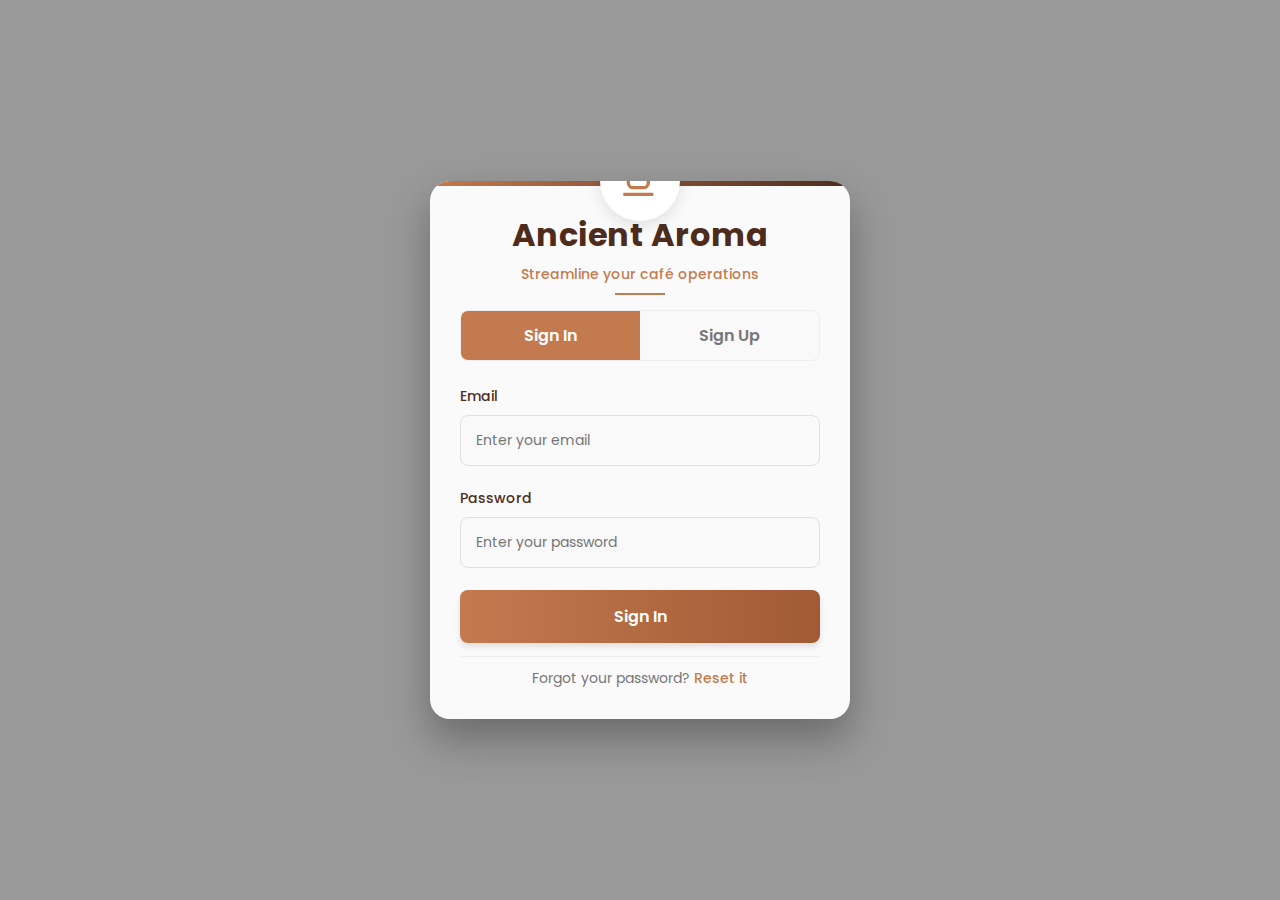
<file: index.html>
<!DOCTYPE html>
<html lang="en">
<head>
  <meta charset="UTF-8" />
  <meta name="viewport" content="width=device-width, initial-scale=1.0"/>
  <title>Ancient Aroma – Login</title>
  <link href="https://fonts.googleapis.com/css2?family=Poppins:wght@300;400;500;600;700&display=swap" rel="stylesheet">
  <style>
    * {
      margin: 0;
      padding: 0;
      box-sizing: border-box;
      font-family: 'Poppins', sans-serif;
    }

    body {
      background: url('https://img.freepik.com/free-vector/modern-coffee-shop-interior-with-flat-design_23-2147903651.jpg?t=st=1744573428~exp=1744577028~hmac=e9c94d37b052ce3d7d75553fadd350a75e0210263dc9958b3a05ef1615fa6927&w=826');
      display: flex;
      height: 100vh;
      align-items: center;
      justify-content: center;
      position: relative;
      overflow: hidden;
    }

    body::before {
      content: '';
      position: absolute;
      top: 0;
      left: 0;
      width: 100%;
      height: 100%;
      background: inherit;
      filter: blur(8px);
      z-index: -2;
    }

    .overlay {
      position: absolute;
      top: 0;
      left: 0;
      width: 100%;
      height: 100%;
      background: rgba(0, 0, 0, 0.4);
      z-index: -1;
    }

    .container {
      width: 420px;
      background: rgba(255, 255, 255, 0.95);
      border-radius: 20px;
      overflow: hidden;
      box-shadow: 0 20px 40px rgba(0, 0, 0, 0.3);
      position: relative;
      transform: translateY(0);
      transition: transform 0.3s ease, box-shadow 0.3s ease;
    }

    .container:hover {
      transform: translateY(-5px);
      box-shadow: 0 25px 50px rgba(0, 0, 0, 0.4);
    }

    .container::before {
      content: '';
      position: absolute;
      top: 0;
      left: 0;
      width: 100%;
      height: 5px;
      background: linear-gradient(to right, #c47a4f, #4e2c1c);
    }

    .form-content {
      padding: 30px;
    }

    .logo {
      text-align: center;
      margin-bottom: 25px;
      position: relative;
    }

    .logo::after {
      content: '';
      position: absolute;
      bottom: -10px;
      left: 50%;
      transform: translateX(-50%);
      width: 50px;
      height: 2px;
      background: #c47a4f;
    }

    .logo h1 {
      color: #4e2c1c;
      font-size: 32px;
      font-weight: 700;
      letter-spacing: 0.5px;
      margin-bottom: 5px;
    }

    .logo p {
      color: #c47a4f;
      font-size: 14px;
      font-weight: 500;
    }

    .tabs {
      display: flex;
      margin-bottom: 25px;
      border-radius: 8px;
      overflow: hidden;
      border: 1px solid #eee;
      background: #f9f9f9;
    }

    .tab {
      flex: 1;
      text-align: center;
      padding: 12px;
      cursor: pointer;
      font-weight: 600;
      color: #777;
      transition: all 0.3s ease;
      position: relative;
    }

    .tab.active {
      color: #fff;
      background: #c47a4f;
    }

    .form-group {
      margin-bottom: 22px;
      position: relative;
    }

    .form-group label {
      display: block;
      margin-bottom: 8px;
      color: #4e2c1c;
      font-weight: 500;
      font-size: 14px;
    }

    .form-group input {
      width: 100%;
      padding: 14px 15px;
      border: 1px solid #e0e0e0;
      border-radius: 8px;
      font-size: 14px;
      transition: all 0.3s ease;
      background: #f9f9f9;
    }

    .form-group input:focus {
      border-color: #c47a4f;
      outline: none;
      background: #fff;
      box-shadow: 0 0 0 3px rgba(196, 122, 79, 0.1);
    }

    .btn {
      width: 100%;
      padding: 14px;
      background: linear-gradient(to right, #c47a4f, #a05a35);
      color: white;
      border: none;
      border-radius: 8px;
      cursor: pointer;
      font-size: 16px;
      font-weight: 600;
      transition: all 0.3s ease;
      box-shadow: 0 4px 6px rgba(0, 0, 0, 0.1);
      position: relative;
      overflow: hidden;
    }

    .btn::after {
      content: '';
      position: absolute;
      top: 0;
      left: -100%;
      width: 100%;
      height: 100%;
      background: linear-gradient(to right, transparent, rgba(255, 255, 255, 0.2), transparent);
      transition: all 0.5s ease;
    }

    .btn:hover {
      background: linear-gradient(to right, #a05a35, #4e2c1c);
      transform: translateY(-2px);
      box-shadow: 0 6px 12px rgba(0, 0, 0, 0.15);
    }

    .btn:hover::after {
      left: 100%;
    }

    .form-footer {
      text-align: center;
      margin-top: 25px;
      color: #777;
      font-size: 14px;
      position: relative;
    }

    .form-footer::before {
      content: '';
      position: absolute;
      top: -12px;
      left: 0;
      width: 100%;
      height: 1px;
      background: #eee;
    }

    .form-footer a {
      color: #c47a4f;
      text-decoration: none;
      font-weight: 500;
      transition: color 0.3s ease;
    }

    .form-footer a:hover {
      color: #4e2c1c;
    }

    .signup-form {
      display: none;
    }

    .error-message {
      color: #e74c3c;
      font-size: 13px;
      margin-top: 5px;
      display: none;
      padding-left: 5px;
    }

    .coffee-icon {
      position: absolute;
      width: 80px;
      height: 80px;
      background: #fff;
      border-radius: 50%;
      display: flex;
      align-items: center;
      justify-content: center;
      top: -40px;
      left: 50%;
      transform: translateX(-50%);
      box-shadow: 0 5px 15px rgba(0, 0, 0, 0.1);
      z-index: 10;
    }

    .coffee-icon svg {
      width: 40px;
      height: 40px;
      fill: #c47a4f;
    }

    @media (max-width: 480px) {
      .container {
        width: 90%;
      }
      
      .form-content {
        padding: 20px;
      }
    }

    /* Animation */
    @keyframes fadeIn {
      from { opacity: 0; transform: translateY(20px); }
      to { opacity: 1; transform: translateY(0); }
    }

    .login-form, .signup-form {
      animation: fadeIn 0.5s ease forwards;
    }
  </style>
</head>
<body>
  <div class="overlay"></div>
  <div class="container">
    <div class="coffee-icon">
      <svg xmlns="http://www.w3.org/2000/svg" viewBox="0 0 24 24">
        <path d="M2,21V19H20V21H2M20,8V5H18V8H20M20,3A2,2 0 0,1 22,5V8A2,2 0 0,1 20,10H18V13A4,4 0 0,1 14,17H8A4,4 0 0,1 4,13V3H20M16,5H6V13A2,2 0 0,0 8,15H14A2,2 0 0,0 16,13V5Z" />
      </svg>
    </div>
    <div class="form-content">
      <div class="logo">
        <h1>Ancient Aroma</h1>
        <p>Streamline your café operations</p>
      </div>

      <div class="tabs">
        <div class="tab active" id="login-tab">Sign In</div>
        <div class="tab" id="signup-tab">Sign Up</div>
      </div>

      <!-- Login Form -->
      <form id="login-form" class="login-form">
        <div class="form-group">
          <label for="login-email">Email</label>
          <input type="email" id="login-email" placeholder="Enter your email" required>
          <div class="error-message" id="login-email-error"></div>
        </div>

        <div class="form-group">
          <label for="login-password">Password</label>
          <input type="password" id="login-password" placeholder="Enter your password" required>
          <div class="error-message" id="login-password-error"></div>
        </div>

        <button type="submit" class="btn">Sign In</button>

        <div class="form-footer">
          <p>Forgot your password? <a href="#">Reset it</a></p>
        </div>
      </form>

      <!-- Signup Form -->
      <form id="signup-form" class="signup-form">
        <div class="form-group">
          <label for="signup-name">Full Name</label>
          <input type="text" id="signup-name" placeholder="Enter your full name" required>
          <div class="error-message" id="signup-name-error"></div>
        </div>

        <div class="form-group">
          <label for="signup-email">Email</label>
          <input type="email" id="signup-email" placeholder="Enter your email" required>
          <div class="error-message" id="signup-email-error"></div>
        </div>

        <div class="form-group">
          <label for="signup-password">Password</label>
          <input type="password" id="signup-password" placeholder="Create a password" required>
          <div class="error-message" id="signup-password-error"></div>
        </div>

        <div class="form-group">
          <label for="signup-confirm">Confirm Password</label>
          <input type="password" id="signup-confirm" placeholder="Confirm your password" required>
          <div class="error-message" id="signup-confirm-error"></div>
        </div>

        <button type="submit" class="btn">Create Account</button>
      </form>
    </div>
  </div>

  <script>
    const users = [
      { email: 'admin@ancientaroma.com', password: 'admin123', name: 'Admin User' },
      { email: 'staff@ancientaroma.com', password: 'staff123', name: 'Staff User' }
    ];

    const loginTab = document.getElementById('login-tab');
    const signupTab = document.getElementById('signup-tab');
    const loginForm = document.getElementById('login-form');
    const signupForm = document.getElementById('signup-form');
    const loginEmail = document.getElementById('login-email');
    const loginPassword = document.getElementById('login-password');
    const signupEmail = document.getElementById('signup-email');

    // Tab switching with animation
    loginTab.addEventListener('click', () => {
      loginTab.classList.add('active');
      signupTab.classList.remove('active');
      signupForm.style.display = 'none';
      setTimeout(() => {
        loginForm.style.display = 'block';
      }, 50);
    });

    signupTab.addEventListener('click', () => {
      signupTab.classList.add('active');
      loginTab.classList.remove('active');
      loginForm.style.display = 'none';
      setTimeout(() => {
        signupForm.style.display = 'block';
      }, 50);
    });

    // Email recognition
    loginEmail.addEventListener('blur', () => {
      const email = loginEmail.value.trim();
      const user = users.find(u => u.email === email);
      if (user) {
        document.getElementById('login-email-error').style.display = 'none';
        loginPassword.focus();
      } else if (email) {
        document.getElementById('login-email-error').textContent = 'Email not found. Please sign up.';
        document.getElementById('login-email-error').style.display = 'block';
      }
    });

    // Login form submission
    loginForm.addEventListener('submit', (e) => {
      e.preventDefault();
      const email = loginEmail.value.trim();
      const password = loginPassword.value.trim();
      const user = users.find(u => u.email === email);
      
      if (user && user.password === password) {
        // Add success animation
        const btn = e.target.querySelector('.btn');
        btn.textContent = 'Success!';
        btn.style.background = 'linear-gradient(to right, #4CAF50, #2E7D32)';
        
        setTimeout(() => {
          alert('Login successful! Redirecting...');
          window.location.href = 'final.html'; // or your homepage
        }, 800);
      } else {
        document.getElementById('login-password-error').textContent = 'Invalid password. Please try again.';
        document.getElementById('login-password-error').style.display = 'block';
        
        // Add shake animation to password field
        const passwordField = document.getElementById('login-password');
        passwordField.style.animation = 'shake 0.5s';
        setTimeout(() => {
          passwordField.style.animation = '';
        }, 500);
      }
    });

    // Email check during signup
    signupEmail.addEventListener('blur', () => {
      const email = signupEmail.value.trim();
      const user = users.find(u => u.email === email);
      if (user) {
        document.getElementById('signup-email-error').textContent = 'Email already exists. Please sign in.';
        document.getElementById('signup-email-error').style.display = 'block';
        loginTab.click();
        loginEmail.value = email;
        loginPassword.focus();
      } else {
        document.getElementById('signup-email-error').style.display = 'none';
      }
    });

    // Signup form submission
    signupForm.addEventListener('submit', (e) => {
      e.preventDefault();
      const name = document.getElementById('signup-name').value.trim();
      const email = signupEmail.value.trim();
      const password = document.getElementById('signup-password').value.trim();
      const confirm = document.getElementById('signup-confirm').value.trim();

      if (password !== confirm) {
        document.getElementById('signup-confirm-error').textContent = 'Passwords do not match';
        document.getElementById('signup-confirm-error').style.display = 'block';
        return;
      }

      if (users.some(u => u.email === email)) {
        document.getElementById('signup-email-error').textContent = 'Email already exists. Please sign in.';
        document.getElementById('signup-email-error').style.display = 'block';
        return;
      }

      users.push({ email, password, name });
      
      // Add success animation
      const btn = e.target.querySelector('.btn');
      btn.textContent = 'Account Created!';
      btn.style.background = 'linear-gradient(to right, #4CAF50, #2E7D32)';
      
      setTimeout(() => {
        alert('Account created successfully! Please sign in.');
        loginTab.click();
        loginEmail.value = email;
        loginPassword.focus();
      }, 800);
    });

    // Add shake animation
    document.head.insertAdjacentHTML('beforeend', `
      <style>
        @keyframes shake {
          0%, 100% { transform: translateX(0); }
          10%, 30%, 50%, 70%, 90% { transform: translateX(-5px); }
          20%, 40%, 60%, 80% { transform: translateX(5px); }
        }
      </style>
    `);
  </script>
</body>
</html>
</file>
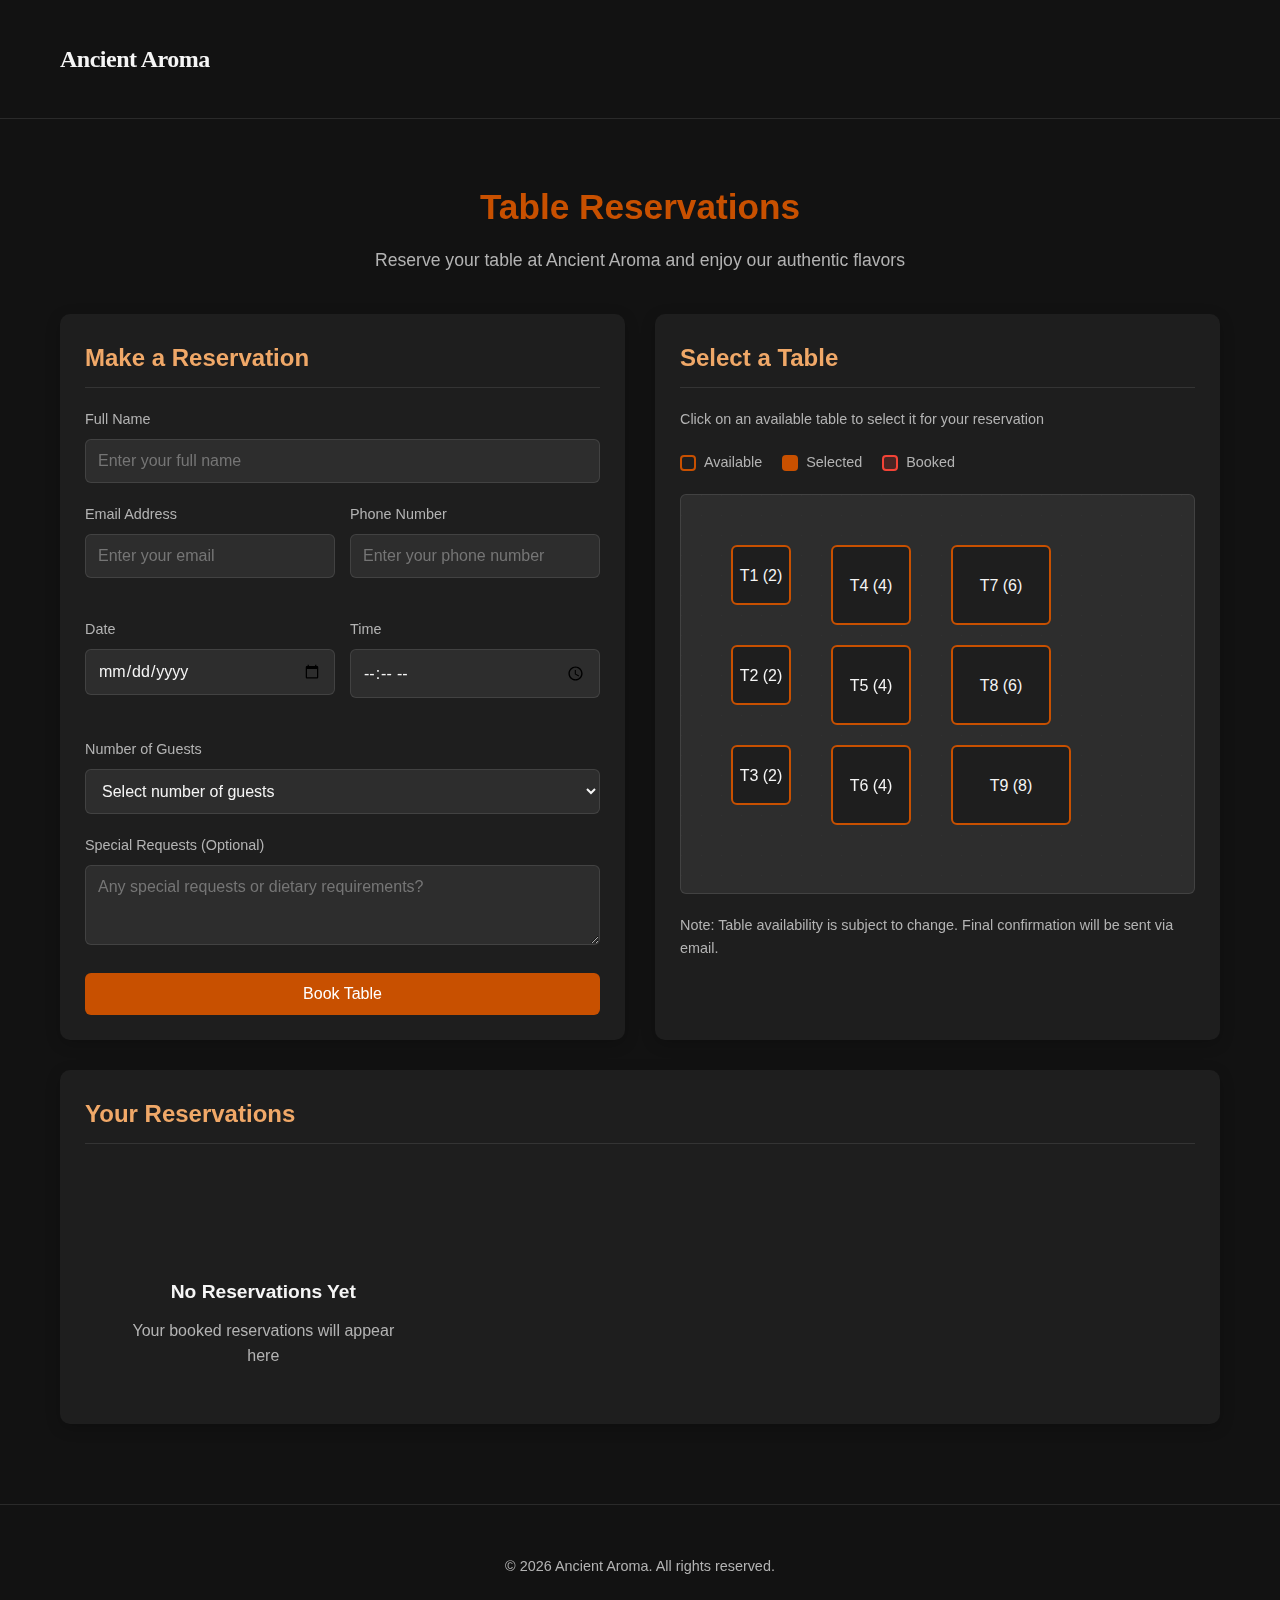
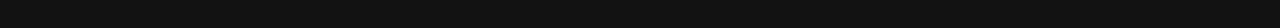
<file: reservations.html>
<!DOCTYPE html>
<html lang="en">
<head>
    <meta charset="UTF-8">
    <meta name="viewport" content="width=device-width, initial-scale=1.0">
    <title>Ancient Aroma | Table Reservations</title>
    <style>
        :root {
            --bg-primary: #121212;
            --bg-secondary: #1e1e1e;
            --bg-tertiary: #2d2d2d;
            --text-primary: #f5f5f5;
            --text-secondary: #b3b3b3;
            --accent-primary: #c85000;
            --accent-secondary: #e07b39;
            --accent-tertiary: #f0a868;
            --success: #4caf50;
            --error: #f44336;
            --warning: #ff9800;
        }

        * {
            margin: 0;
            padding: 0;
            box-sizing: border-box;
            font-family: 'Segoe UI', Tahoma, Geneva, Verdana, sans-serif;
        }

        body {
            background-color: var(--bg-primary);
            color: var(--text-primary);
            line-height: 1.6;
            min-height: 100vh;
            position: relative;
        }

        body::before {
            content: '';
            position: fixed;
            top: 0;
            left: 0;
            width: 100%;
            height: 100%;
            background-image: url('https://images.unsplash.com/photo-1554118811-1e0d58224f24?ixlib=rb-1.2.1&auto=format&fit=crop&w=1950&q=80');
            background-size: cover;
            background-position: center;
            background-repeat: no-repeat;
            opacity: 0.15;
            z-index: -1;
        }

        .container {
            max-width: 1200px;
            margin: 0 auto;
            padding: 20px;
        }

        header {
            padding: 20px 0;
            border-bottom: 1px solid rgba(255, 255, 255, 0.1);
            margin-bottom: 40px;
        }

        .header-content {
            display: flex;
            justify-content: space-between;
            align-items: center;
        }

        .logo-container {
            display: flex;
            align-items: center;
            gap: 12px;
            text-decoration: none;
            color: var(--text-primary);
        }

        .logo-image {
            width: 40px;
            height: 40px;
        }

        .logo-text {
            font-size: 1.5rem;
            font-weight: bold;
            letter-spacing: -0.5px;
            color: var(--text-primary);
            font-family: Georgia, serif;
        }

        .nav-links {
            display: flex;
            gap: 20px;
        }

        .nav-link {
            color: var(--text-secondary);
            text-decoration: none;
            font-size: 0.9rem;
            transition: color 0.3s;
        }

        .nav-link:hover {
            color: var(--accent-tertiary);
        }

        .nav-link.active {
            color: var(--accent-primary);
            font-weight: 500;
        }

        .page-title {
            text-align: center;
            margin-bottom: 10px;
            font-size: 2.2rem;
            font-weight: 700;
            color: var(--accent-primary);
        }

        .page-subtitle {
            text-align: center;
            margin-bottom: 40px;
            color: var(--text-secondary);
            font-size: 1.1rem;
        }

        .reservation-container {
            display: flex;
            flex-direction: column;
            gap: 30px;
        }

        @media (min-width: 768px) {
            .reservation-container {
                flex-direction: row;
            }
        }

        .reservation-form {
            flex: 1;
            background-color: var(--bg-secondary);
            border-radius: 10px;
            padding: 25px;
            box-shadow: 0 4px 15px rgba(0, 0, 0, 0.2);
        }

        .form-title {
            font-size: 1.5rem;
            margin-bottom: 20px;
            color: var(--accent-tertiary);
            border-bottom: 1px solid rgba(255, 255, 255, 0.1);
            padding-bottom: 10px;
        }

        .form-group {
            margin-bottom: 20px;
        }

        .form-group label {
            display: block;
            margin-bottom: 8px;
            font-size: 0.9rem;
            color: var(--text-secondary);
        }

        .form-control {
            width: 100%;
            padding: 12px;
            background-color: var(--bg-tertiary);
            border: 1px solid rgba(255, 255, 255, 0.1);
            border-radius: 6px;
            color: var(--text-primary);
            font-size: 1rem;
            transition: border-color 0.3s, box-shadow 0.3s;
        }

        .form-control:focus {
            outline: none;
            border-color: var(--accent-primary);
            box-shadow: 0 0 0 2px rgba(200, 80, 0, 0.2);
        }

        .form-row {
            display: flex;
            gap: 15px;
            margin-bottom: 20px;
        }

        .form-col {
            flex: 1;
        }

        .btn {
            display: inline-block;
            padding: 12px 24px;
            background-color: var(--accent-primary);
            color: white;
            border: none;
            border-radius: 6px;
            font-size: 1rem;
            font-weight: 500;
            cursor: pointer;
            transition: background-color 0.3s, transform 0.2s;
        }

        .btn:hover {
            background-color: var(--accent-secondary);
            transform: translateY(-2px);
        }

        .btn:active {
            transform: translateY(0);
        }

        .btn-block {
            display: block;
            width: 100%;
        }

        .btn-outline {
            background-color: transparent;
            border: 1px solid var(--accent-primary);
            color: var(--accent-primary);
        }

        .btn-outline:hover {
            background-color: rgba(200, 80, 0, 0.1);
        }

        .table-layout {
            flex: 1;
            background-color: var(--bg-secondary);
            border-radius: 10px;
            padding: 25px;
            box-shadow: 0 4px 15px rgba(0, 0, 0, 0.2);
        }

        .layout-title {
            font-size: 1.5rem;
            margin-bottom: 20px;
            color: var(--accent-tertiary);
            border-bottom: 1px solid rgba(255, 255, 255, 0.1);
            padding-bottom: 10px;
        }

        .layout-subtitle {
            color: var(--text-secondary);
            margin-bottom: 20px;
            font-size: 0.9rem;
        }

        .cafe-layout {
            position: relative;
            width: 100%;
            height: 400px;
            border: 1px solid rgba(255, 255, 255, 0.1);
            border-radius: 6px;
            margin-bottom: 20px;
            background-color: var(--bg-tertiary);
            overflow: hidden;
        }

        .cafe-layout::before {
            content: '';
            position: absolute;
            top: 0;
            left: 0;
            width: 100%;
            height: 100%;
            background-image: url('data:image/svg+xml;utf8,<svg xmlns="http://www.w3.org/2000/svg" width="20" height="20" viewBox="0 0 20 20"><rect width="1" height="1" fill="rgba(255,255,255,0.05)"/></svg>');
            background-size: 20px 20px;
            opacity: 0.5;
        }

        .table {
            position: absolute;
            background-color: var(--bg-secondary);
            border: 2px solid var(--accent-primary);
            border-radius: 6px;
            display: flex;
            align-items: center;
            justify-content: center;
            color: var(--text-primary);
            font-weight: 500;
            cursor: pointer;
            transition: background-color 0.3s, transform 0.2s;
            user-select: none;
        }

        .table:hover {
            background-color: rgba(200, 80, 0, 0.2);
            transform: scale(1.05);
        }

        .table.selected {
            background-color: var(--accent-primary);
            color: white;
            transform: scale(1.05);
        }

        .table.booked {
            background-color: rgba(244, 67, 54, 0.2);
            border-color: var(--error);
            color: var(--error);
            cursor: not-allowed;
        }

        .table.booked:hover {
            transform: none;
        }

        .table-2 {
            width: 60px;
            height: 60px;
        }

        .table-4 {
            width: 80px;
            height: 80px;
        }

        .table-6 {
            width: 100px;
            height: 80px;
        }

        .table-8 {
            width: 120px;
            height: 80px;
        }

        .legend {
            display: flex;
            gap: 20px;
            margin-bottom: 20px;
        }

        .legend-item {
            display: flex;
            align-items: center;
            gap: 8px;
            font-size: 0.9rem;
            color: var(--text-secondary);
        }

        .legend-color {
            width: 16px;
            height: 16px;
            border-radius: 4px;
        }

        .legend-available {
            background-color: var(--bg-secondary);
            border: 2px solid var(--accent-primary);
        }

        .legend-selected {
            background-color: var(--accent-primary);
        }

        .legend-booked {
            background-color: rgba(244, 67, 54, 0.2);
            border: 2px solid var(--error);
        }

        .selected-table-info {
            background-color: var(--bg-tertiary);
            border-radius: 6px;
            padding: 15px;
            margin-bottom: 20px;
            display: none;
        }

        .selected-table-info.active {
            display: block;
        }

        .selected-table-title {
            font-size: 1.1rem;
            margin-bottom: 10px;
            color: var(--accent-tertiary);
        }

        .selected-table-details {
            color: var(--text-secondary);
            font-size: 0.9rem;
        }

        .reservation-list {
            flex: 1;
            background-color: var(--bg-secondary);
            border-radius: 10px;
            padding: 25px;
            box-shadow: 0 4px 15px rgba(0, 0, 0, 0.2);
            margin-top: 30px;
        }

        .list-title {
            font-size: 1.5rem;
            margin-bottom: 20px;
            color: var(--accent-tertiary);
            border-bottom: 1px solid rgba(255, 255, 255, 0.1);
            padding-bottom: 10px;
        }

        .reservations {
            display: grid;
            grid-template-columns: repeat(auto-fill, minmax(280px, 1fr));
            gap: 20px;
        }

        .reservation-card {
            background-color: var(--bg-tertiary);
            border-radius: 8px;
            padding: 15px;
            border-left: 4px solid var(--accent-primary);
        }

        .reservation-card-header {
            display: flex;
            justify-content: space-between;
            align-items: flex-start;
            margin-bottom: 10px;
        }

        .reservation-name {
            font-size: 1.1rem;
            font-weight: 500;
            color: var(--text-primary);
        }

        .reservation-table {
            background-color: var(--accent-primary);
            color: white;
            padding: 4px 8px;
            border-radius: 4px;
            font-size: 0.8rem;
            font-weight: 500;
        }

        .reservation-details {
            color: var(--text-secondary);
            font-size: 0.9rem;
            margin-bottom: 15px;
        }

        .reservation-detail {
            display: flex;
            align-items: center;
            gap: 8px;
            margin-bottom: 5px;
        }

        .reservation-detail svg {
            color: var(--accent-tertiary);
            flex-shrink: 0;
        }

        .reservation-actions {
            display: flex;
            gap: 10px;
        }

        .btn-sm {
            padding: 6px 12px;
            font-size: 0.8rem;
        }

        .btn-danger {
            background-color: var(--error);
        }

        .btn-danger:hover {
            background-color: #d32f2f;
        }

        .empty-state {
            text-align: center;
            padding: 30px;
            color: var(--text-secondary);
        }

        .empty-state svg {
            width: 60px;
            height: 60px;
            color: var(--accent-tertiary);
            margin-bottom: 15px;
            opacity: 0.6;
        }

        .empty-state-title {
            font-size: 1.2rem;
            margin-bottom: 10px;
            color: var(--text-primary);
        }

        .toast {
            position: fixed;
            bottom: 20px;
            right: 20px;
            background-color: var(--bg-tertiary);
            color: var(--text-primary);
            padding: 15px 20px;
            border-radius: 6px;
            box-shadow: 0 4px 15px rgba(0, 0, 0, 0.3);
            display: flex;
            align-items: center;
            gap: 10px;
            z-index: 1000;
            transform: translateY(100px);
            opacity: 0;
            transition: transform 0.3s, opacity 0.3s;
        }

        .toast.show {
            transform: translateY(0);
            opacity: 1;
        }

        .toast-success {
            border-left: 4px solid var(--success);
        }

        .toast-error {
            border-left: 4px solid var(--error);
        }

        .toast-icon {
            color: var(--success);
        }

        .toast-error .toast-icon {
            color: var(--error);
        }

        .toast-message {
            flex: 1;
        }

        .toast-close {
            background: none;
            border: none;
            color: var(--text-secondary);
            cursor: pointer;
            font-size: 1.2rem;
            line-height: 1;
        }

        footer {
            margin-top: 60px;
            padding: 30px 0;
            border-top: 1px solid rgba(255, 255, 255, 0.1);
            text-align: center;
            color: var(--text-secondary);
            font-size: 0.9rem;
        }

        @media (max-width: 768px) {
            .form-row {
                flex-direction: column;
                gap: 0;
            }

            .cafe-layout {
                height: 300px;
            }

            .legend {
                flex-wrap: wrap;
            }
        }
    </style>
</head>
<body>
    <header>
        <div class="container">
            <div class="header-content">
                
                    <span class="logo-text">Ancient Aroma</span>
                </a>
                
            </div>
        </div>
    </header>

    <main>
        <div class="container">
            <h1 class="page-title">Table Reservations</h1>
            <p class="page-subtitle">Reserve your table at Ancient Aroma and enjoy our authentic flavors</p>

            <div class="reservation-container">
                <div class="reservation-form">
                    <h2 class="form-title">Make a Reservation</h2>
                    <form id="reservation-form">
                        <div class="form-group">
                            <label for="name">Full Name</label>
                            <input type="text" id="name" class="form-control" placeholder="Enter your full name" required>
                        </div>

                        <div class="form-row">
                            <div class="form-col">
                                <div class="form-group">
                                    <label for="email">Email Address</label>
                                    <input type="email" id="email" class="form-control" placeholder="Enter your email" required>
                                </div>
                            </div>
                            <div class="form-col">
                                <div class="form-group">
                                    <label for="phone">Phone Number</label>
                                    <input type="tel" id="phone" class="form-control" placeholder="Enter your phone number" required>
                                </div>
                            </div>
                        </div>

                        <div class="form-row">
                            <div class="form-col">
                                <div class="form-group">
                                    <label for="date">Date</label>
                                    <input type="date" id="date" class="form-control" required>
                                </div>
                            </div>
                            <div class="form-col">
                                <div class="form-group">
                                    <label for="time">Time</label>
                                    <input type="time" id="time" class="form-control" required>
                                </div>
                            </div>
                        </div>

                        <div class="form-group">
                            <label for="guests">Number of Guests</label>
                            <select id="guests" class="form-control" required>
                                <option value="" disabled selected>Select number of guests</option>
                                <option value="1">1 Person</option>
                                <option value="2">2 People</option>
                                <option value="3">3 People</option>
                                <option value="4">4 People</option>
                                <option value="5">5 People</option>
                                <option value="6">6 People</option>
                                <option value="7">7 People</option>
                                <option value="8">8 People</option>
                                <option value="9">9+ People (Please call us)</option>
                            </select>
                        </div>

                        <div class="form-group">
                            <label for="special-requests">Special Requests (Optional)</label>
                            <textarea id="special-requests" class="form-control" rows="3" placeholder="Any special requests or dietary requirements?"></textarea>
                        </div>

                        <div class="selected-table-info" id="selected-table-info">
                            <h3 class="selected-table-title">Selected Table</h3>
                            <p class="selected-table-details" id="selected-table-details">You have selected Table #1 (4 People)</p>
                        </div>

                        <button type="submit" class="btn btn-block">Book Table</button>
                    </form>
                </div>

                <div class="table-layout">
                    <h2 class="layout-title">Select a Table</h2>
                    <p class="layout-subtitle">Click on an available table to select it for your reservation</p>

                    <div class="legend">
                        <div class="legend-item">
                            <div class="legend-color legend-available"></div>
                            <span>Available</span>
                        </div>
                        <div class="legend-item">
                            <div class="legend-color legend-selected"></div>
                            <span>Selected</span>
                        </div>
                        <div class="legend-item">
                            <div class="legend-color legend-booked"></div>
                            <span>Booked</span>
                        </div>
                    </div>

                    <div class="cafe-layout" id="cafe-layout">
                        <!-- Tables will be added by JavaScript -->
                    </div>

                    <p class="layout-subtitle">Note: Table availability is subject to change. Final confirmation will be sent via email.</p>
                </div>
            </div>

            <div class="reservation-list" id="reservation-list">
                <h2 class="list-title">Your Reservations</h2>
                <div class="reservations" id="reservations">
                    <!-- Reservations will be added by JavaScript -->
                </div>
            </div>
        </div>
    </main>

    <div class="toast" id="toast">
        <div class="toast-icon">
            <svg xmlns="http://www.w3.org/2000/svg" width="24" height="24" viewBox="0 0 24 24" fill="none" stroke="currentColor" stroke-width="2" stroke-linecap="round" stroke-linejoin="round">
                <path d="M22 11.08V12a10 10 0 1 1-5.93-9.14"></path>
                <polyline points="22 4 12 14.01 9 11.01"></polyline>
            </svg>
        </div>
        <div class="toast-message" id="toast-message">Reservation successfully booked!</div>
        <button class="toast-close" id="toast-close">&times;</button>
    </div>

    <footer>
        <div class="container">
            <p>&copy; <span id="current-year"></span> Ancient Aroma. All rights reserved.</p>
        </div>
    </footer>

    <script>
        // Table data
        const tables = [
            { id: 1, size: 2, x: 50, y: 50, width: 60, height: 60, booked: false },
            { id: 2, size: 2, x: 50, y: 150, width: 60, height: 60, booked: false },
            { id: 3, size: 2, x: 50, y: 250, width: 60, height: 60, booked: false },
            { id: 4, size: 4, x: 150, y: 50, width: 80, height: 80, booked: false },
            { id: 5, size: 4, x: 150, y: 150, width: 80, height: 80, booked: false },
            { id: 6, size: 4, x: 150, y: 250, width: 80, height: 80, booked: false },
            { id: 7, size: 6, x: 270, y: 50, width: 100, height: 80, booked: false },
            { id: 8, size: 6, x: 270, y: 150, width: 100, height: 80, booked: false },
            { id: 9, size: 8, x: 270, y: 250, width: 120, height: 80, booked: false },
        ];

        // DOM elements
        const cafeLayout = document.getElementById('cafe-layout');
        const reservationForm = document.getElementById('reservation-form');
        const selectedTableInfo = document.getElementById('selected-table-info');
        const selectedTableDetails = document.getElementById('selected-table-details');
        const reservationsContainer = document.getElementById('reservations');
        const toast = document.getElementById('toast');
        const toastMessage = document.getElementById('toast-message');
        const toastClose = document.getElementById('toast-close');
        const currentYear = document.getElementById('current-year');

        // Set current year in footer
        currentYear.textContent = new Date().getFullYear();

        // State
        let selectedTable = null;
        let reservations = [];

        // Load reservations from localStorage
        function loadReservations() {
            const savedReservations = localStorage.getItem('reservations');
            if (savedReservations) {
                try {
                    reservations = JSON.parse(savedReservations);
                    
                    // Update booked tables
                    reservations.forEach(reservation => {
                        const table = tables.find(t => t.id === reservation.tableId);
                        if (table) {
                            table.booked = true;
                        }
                    });
                } catch (e) {
                    console.error('Failed to parse reservations from localStorage', e);
                }
            }
        }

        // Save reservations to localStorage
        function saveReservations() {
            localStorage.setItem('reservations', JSON.stringify(reservations));
        }

        // Render tables in the cafe layout
        function renderTables() {
            cafeLayout.innerHTML = '';
            
            tables.forEach(table => {
                const tableElement = document.createElement('div');
                tableElement.className = `table table-${table.size}`;
                if (table.booked) {
                    tableElement.classList.add('booked');
                }
                if (selectedTable === table.id) {
                    tableElement.classList.add('selected');
                }
                
                tableElement.style.left = `${table.x}px`;
                tableElement.style.top = `${table.y}px`;
                tableElement.style.width = `${table.width}px`;
                tableElement.style.height = `${table.height}px`;
                
                tableElement.textContent = `T${table.id} (${table.size})`;
                tableElement.dataset.id = table.id;
                
                if (!table.booked) {
                    tableElement.addEventListener('click', () => selectTable(table.id));
                }
                
                cafeLayout.appendChild(tableElement);
            });
        }

        // Select a table
        function selectTable(tableId) {
            const table = tables.find(t => t.id === tableId);
            if (table && !table.booked) {
                selectedTable = tableId;
                selectedTableInfo.classList.add('active');
                selectedTableDetails.textContent = `You have selected Table #${table.id} (${table.size} People)`;
                renderTables();
            }
        }

        // Render reservations
        function renderReservations() {
            if (reservations.length === 0) {
                reservationsContainer.innerHTML = `
                    <div class="empty-state">
                        <svg xmlns="http://www.w3.org/2000/svg" width="24" height="24" viewBox="0 0 24 24" fill="none" stroke="currentColor" stroke-width="2" stroke-linecap="round" stroke-linejoin="round">
                            <rect x="3  stroke-linecap="round" stroke-linejoin="round">
                            <rect x="3" y="4" width="18" height="18" rx="2" ry="2"></rect>
                            <line x1="16" y1="2" x2="16" y2="6"></line>
                            <line x1="8" y1="2" x2="8" y2="6"></line>
                            <line x1="3" y1="10" x2="21" y2="10"></line>
                        </svg>
                        <h3 class="empty-state-title">No Reservations Yet</h3>
                        <p>Your booked reservations will appear here</p>
                    </div>
                `;
                return;
            }

            reservationsContainer.innerHTML = '';
            
            reservations.forEach(reservation => {
                const table = tables.find(t => t.id === reservation.tableId);
                const reservationDate = new Date(reservation.date);
                const formattedDate = reservationDate.toLocaleDateString('en-US', { 
                    weekday: 'short', 
                    year: 'numeric', 
                    month: 'short', 
                    day: 'numeric' 
                });
                
                const reservationCard = document.createElement('div');
                reservationCard.className = 'reservation-card';
                reservationCard.innerHTML = `
                    <div class="reservation-card-header">
                        <h3 class="reservation-name">${reservation.name}</h3>
                        <span class="reservation-table">Table ${reservation.tableId}</span>
                    </div>
                    <div class="reservation-details">
                        <div class="reservation-detail">
                            <svg xmlns="http://www.w3.org/2000/svg" width="16" height="16" viewBox="0 0 24 24" fill="none" stroke="currentColor" stroke-width="2" stroke-linecap="round" stroke-linejoin="round">
                                <rect x="3" y="4" width="18" height="18" rx="2" ry="2"></rect>
                                <line x1="16" y1="2" x2="16" y2="6"></line>
                                <line x1="8" y1="2" x2="8" y2="6"></line>
                                <line x1="3" y1="10" x2="21" y2="10"></line>
                            </svg>
                            <span>${formattedDate} at ${reservation.time}</span>
                        </div>
                        <div class="reservation-detail">
                            <svg xmlns="http://www.w3.org/2000/svg" width="16" height="16" viewBox="0 0 24 24" fill="none" stroke="currentColor" stroke-width="2" stroke-linecap="round" stroke-linejoin="round">
                                <path d="M17 21v-2a4 4 0 0 0-4-4H5a4 4 0 0 0-4 4v2"></path>
                                <circle cx="9" cy="7" r="4"></circle>
                                <path d="M23 21v-2a4 4 0 0 0-3-3.87"></path>
                                <path d="M16 3.13a4 4 0 0 1 0 7.75"></path>
                            </svg>
                            <span>${reservation.guests} ${reservation.guests > 1 ? 'People' : 'Person'}</span>
                        </div>
                        <div class="reservation-detail">
                            <svg xmlns="http://www.w3.org/2000/svg" width="16" height="16" viewBox="0 0 24 24" fill="none" stroke="currentColor" stroke-width="2" stroke-linecap="round" stroke-linejoin="round">
                                <path d="M22 16.92v3a2 2 0 0 1-2.18 2 19.79 19.79 0 0 1-8.63-3.07 19.5 19.5 0 0 1-6-6 19.79 19.79 0 0 1-3.07-8.67A2 2 0 0 1 4.11 2h3a2 2 0 0 1 2 1.72 12.84 12.84 0 0 0 .7 2.81 2 2 0 0 1-.45 2.11L8.09 9.91a16 16 0 0 0 6 6l1.27-1.27a2 2 0 0 1 2.11-.45 12.84 12.84 0 0 0 2.81.7A2 2 0 0 1 22 16.92z"></path>
                            </svg>
                            <span>${reservation.phone}</span>
                        </div>
                    </div>
                    <div class="reservation-actions">
                        <button class="btn btn-sm btn-danger" data-id="${reservation.id}">Cancel Reservation</button>
                    </div>
                `;
                
                const cancelButton = reservationCard.querySelector('.btn-danger');
                cancelButton.addEventListener('click', () => cancelReservation(reservation.id));
                
                reservationsContainer.appendChild(reservationCard);
            });
        }

        // Cancel a reservation
        function cancelReservation(id) {
            const reservation = reservations.find(r => r.id === id);
            if (reservation) {
                const table = tables.find(t => t.id === reservation.tableId);
                if (table) {
                    table.booked = false;
                }
                
                reservations = reservations.filter(r => r.id !== id);
                saveReservations();
                renderTables();
                renderReservations();
                
                showToast('Reservation cancelled successfully', 'error');
            }
        }

        // Show toast notification
        function showToast(message, type = 'success') {
            toast.className = `toast show toast-${type}`;
            toastMessage.textContent = message;
            
            setTimeout(() => {
                toast.classList.remove('show');
            }, 5000);
        }

        // Close toast
        toastClose.addEventListener('click', () => {
            toast.classList.remove('show');
        });

        // Handle form submission
        reservationForm.addEventListener('submit', function(e) {
            e.preventDefault();
            
            if (!selectedTable) {
                showToast('Please select a table first', 'error');
                return;
            }
            
            const name = document.getElementById('name').value;
            const email = document.getElementById('email').value;
            const phone = document.getElementById('phone').value;
            const date = document.getElementById('date').value;
            const time = document.getElementById('time').value;
            const guests = document.getElementById('guests').value;
            const specialRequests = document.getElementById('special-requests').value;
            
            const table = tables.find(t => t.id === selectedTable);
            
            if (parseInt(guests) > table.size) {
                showToast(`This table can only accommodate ${table.size} people`, 'error');
                return;
            }
            
            const reservation = {
                id: Date.now(),
                name,
                email,
                phone,
                date,
                time,
                guests: parseInt(guests),
                specialRequests,
                tableId: selectedTable
            };
            
            // Mark table as booked
            table.booked = true;
            
            // Add reservation
            reservations.push(reservation);
            saveReservations();
            
            // Reset form and selected table
            reservationForm.reset();
            selectedTable = null;
            selectedTableInfo.classList.remove('active');
            
            // Render tables and reservations
            renderTables();
            renderReservations();
            
            showToast('Reservation successfully booked!');
        });

        // Initialize
        loadReservations();
        renderTables();
        renderReservations();

        // Set min date for date input to today
        const today = new Date().toISOString().split('T')[0];
        document.getElementById('date').min = today;
    </script>
</body>
</html>
</file>
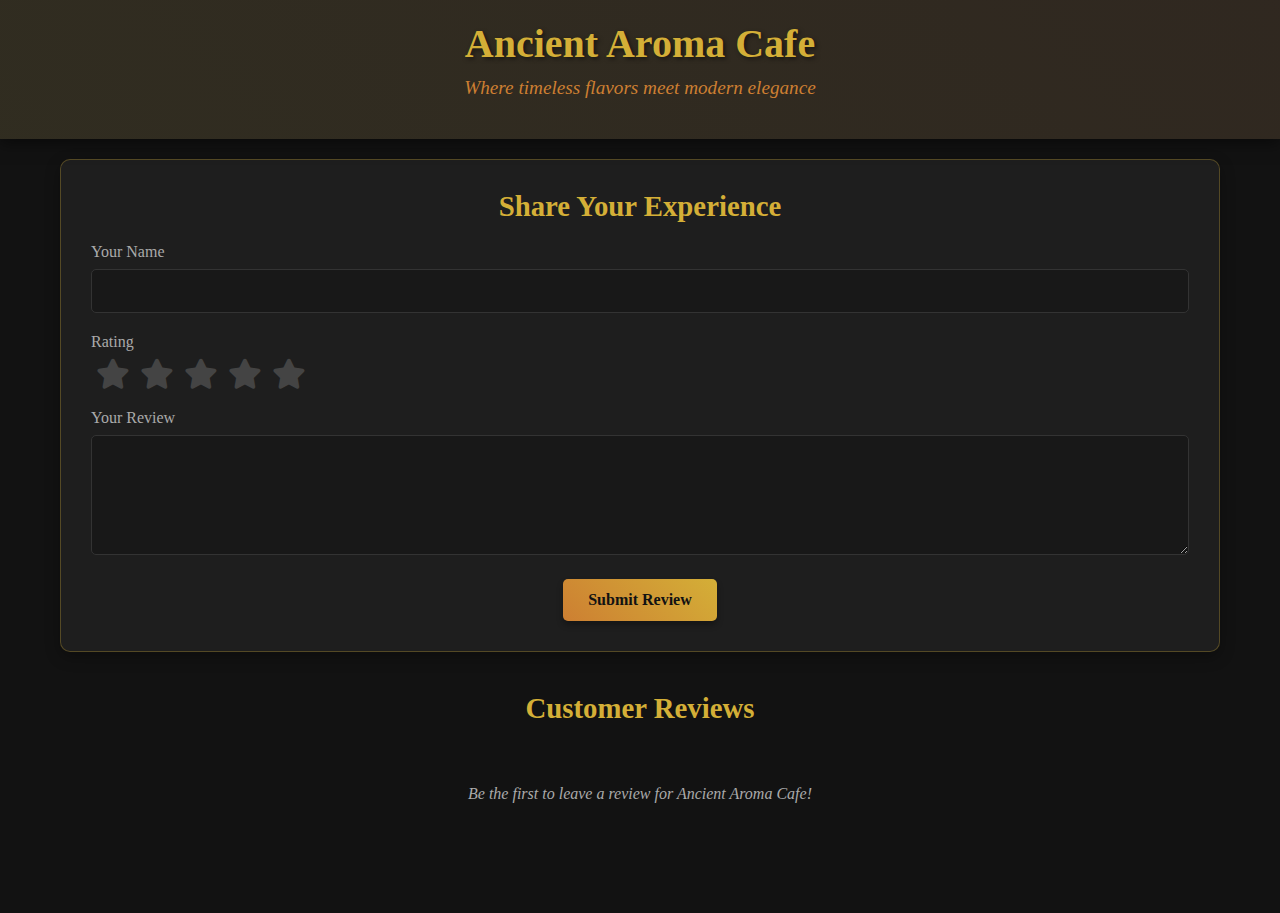
<file: review.html>
<!DOCTYPE html>
<html lang="en">
<head>
    <meta charset="UTF-8">
    <meta name="viewport" content="width=device-width, initial-scale=1.0">
    <title>Ancient Aroma Cafe - Reviews</title>
    <link rel="stylesheet" href="https://cdnjs.cloudflare.com/ajax/libs/font-awesome/6.4.0/css/all.min.css">
    <style>
        :root {
            --bg-primary: #121212;
            --bg-secondary: #1e1e1e;
            --accent-gold: #d4af37;
            --accent-bronze: #cd7f32;
            --text-primary: #f5f5f5;
            --text-secondary: #aaaaaa;
        }

        * {
            margin: 0;
            padding: 0;
            box-sizing: border-box;
            font-family: 'Cinzel', serif;
        }

        body {
            background-color: var(--bg-primary);
            color: var(--text-primary);
            min-height: 100vh;
            padding-bottom: 50px;
        }

        header {
            background-color: var(--bg-secondary);
            padding: 20px 0;
            text-align: center;
            box-shadow: 0 4px 15px rgba(0, 0, 0, 0.5);
            position: relative;
            overflow: hidden;
        }

        header::before {
            content: '';
            position: absolute;
            top: 0;
            left: 0;
            width: 100%;
            height: 100%;
            background: linear-gradient(45deg, rgba(212, 175, 55, 0.1), rgba(205, 127, 50, 0.1));
            z-index: 0;
        }

        .header-content {
            position: relative;
            z-index: 1;
        }

        h1 {
            font-size: 2.5rem;
            margin-bottom: 10px;
            color: var(--accent-gold);
            text-shadow: 2px 2px 4px rgba(0, 0, 0, 0.5);
        }

        .subtitle {
            font-size: 1.2rem;
            color: var(--accent-bronze);
            margin-bottom: 20px;
            font-style: italic;
        }

        .container {
            max-width: 1200px;
            margin: 0 auto;
            padding: 20px;
        }

        .review-form-container {
            background-color: var(--bg-secondary);
            padding: 30px;
            border-radius: 10px;
            margin-bottom: 40px;
            box-shadow: 0 5px 15px rgba(0, 0, 0, 0.3);
            border: 1px solid rgba(212, 175, 55, 0.3);
        }

        h2 {
            text-align: center;
            margin-bottom: 20px;
            color: var(--accent-gold);
            font-size: 1.8rem;
        }

        .form-group {
            margin-bottom: 20px;
        }

        label {
            display: block;
            margin-bottom: 8px;
            color: var(--text-secondary);
            font-size: 1rem;
        }

        input, textarea {
            width: 100%;
            padding: 12px;
            border-radius: 5px;
            border: 1px solid #333;
            background-color: rgba(0, 0, 0, 0.2);
            color: var(--text-primary);
            font-size: 1rem;
            transition: all 0.3s ease;
        }

        input:focus, textarea:focus {
            outline: none;
            border-color: var(--accent-gold);
            box-shadow: 0 0 5px rgba(212, 175, 55, 0.5);
        }

        textarea {
            min-height: 120px;
            resize: vertical;
        }

        .rating-select {
            display: flex;
            flex-direction: row-reverse;
            justify-content: flex-end;
        }

        .rating-select input {
            display: none;
        }

        .rating-select label {
            cursor: pointer;
            font-size: 30px;
            color: #444;
            transition: color 0.3s ease;
            margin: 0 5px;
        }

        .rating-select label:hover,
        .rating-select label:hover ~ label,
        .rating-select input:checked ~ label {
            color: var(--accent-gold);
        }

        button {
            background: linear-gradient(45deg, var(--accent-bronze), var(--accent-gold));
            color: #121212;
            border: none;
            padding: 12px 25px;
            border-radius: 5px;
            cursor: pointer;
            font-size: 1rem;
            font-weight: bold;
            display: block;
            margin: 0 auto;
            transition: all 0.3s ease;
            box-shadow: 0 4px 6px rgba(0, 0, 0, 0.3);
        }

        button:hover {
            transform: translateY(-2px);
            box-shadow: 0 6px 10px rgba(0, 0, 0, 0.4);
        }

        .reviews-container {
            display: grid;
            grid-template-columns: repeat(auto-fill, minmax(300px, 1fr));
            gap: 30px;
        }

        .review-card {
            background-color: var(--bg-secondary);
            border-radius: 10px;
            padding: 25px;
            box-shadow: 0 5px 15px rgba(0, 0, 0, 0.3);
            transition: transform 0.3s ease;
            border: 1px solid rgba(212, 175, 55, 0.2);
            position: relative;
            overflow: hidden;
        }

        .review-card::before {
            content: '';
            position: absolute;
            top: 0;
            left: 0;
            width: 100%;
            height: 5px;
            background: linear-gradient(90deg, var(--accent-bronze), var(--accent-gold));
        }

        .review-card:hover {
            transform: translateY(-5px);
            box-shadow: 0 8px 20px rgba(0, 0, 0, 0.4);
        }

        .review-header {
            display: flex;
            justify-content: space-between;
            align-items: center;
            margin-bottom: 15px;
            border-bottom: 1px solid rgba(212, 175, 55, 0.2);
            padding-bottom: 10px;
        }

        .reviewer-name {
            font-size: 1.2rem;
            font-weight: bold;
            color: var(--accent-gold);
        }

        .review-date {
            font-size: 0.8rem;
            color: var(--text-secondary);
        }

        .review-stars {
            margin-bottom: 15px;
            color: var(--accent-gold);
        }

        .review-content {
            color: var(--text-primary);
            line-height: 1.6;
        }

        .no-reviews {
            text-align: center;
            grid-column: 1 / -1;
            color: var(--text-secondary);
            font-style: italic;
            padding: 40px 0;
        }

        @media (max-width: 768px) {
            .reviews-container {
                grid-template-columns: 1fr;
            }
            
            h1 {
                font-size: 2rem;
            }
            
            .subtitle {
                font-size: 1rem;
            }
        }

        /* Animation for new reviews */
        @keyframes fadeIn {
            from { opacity: 0; transform: translateY(20px); }
            to { opacity: 1; transform: translateY(0); }
        }

        .new-review {
            animation: fadeIn 0.8s ease forwards;
        }
    </style>
</head>
<body>
    <header>
        <div class="header-content">
            <h1>Ancient Aroma Cafe</h1>
            <p class="subtitle">Where timeless flavors meet modern elegance</p>
        </div>
    </header>

    <div class="container">
        <section class="review-form-container">
            <h2>Share Your Experience</h2>
            <form id="reviewForm">
                <div class="form-group">
                    <label for="name">Your Name</label>
                    <input type="text" id="name" required>
                </div>
                
                <div class="form-group">
                    <label>Rating</label>
                    <div class="rating-select">
                        <input type="radio" id="star5" name="rating" value="5" required>
                        <label for="star5" class="fas fa-star"></label>
                        <input type="radio" id="star4" name="rating" value="4">
                        <label for="star4" class="fas fa-star"></label>
                        <input type="radio" id="star3" name="rating" value="3">
                        <label for="star3" class="fas fa-star"></label>
                        <input type="radio" id="star2" name="rating" value="2">
                        <label for="star2" class="fas fa-star"></label>
                        <input type="radio" id="star1" name="rating" value="1">
                        <label for="star1" class="fas fa-star"></label>
                    </div>
                </div>
                
                <div class="form-group">
                    <label for="review">Your Review</label>
                    <textarea id="review" required></textarea>
                </div>
                
                <button type="submit">Submit Review</button>
            </form>
        </section>

        <h2>Customer Reviews</h2>
        <div class="reviews-container" id="reviewsContainer">
            <!-- Reviews will be dynamically added here -->
            <div class="no-reviews" id="noReviews">
                Be the first to leave a review for Ancient Aroma Cafe!
            </div>
        </div>
    </div>

    <script>
        document.addEventListener('DOMContentLoaded', function() {
            const reviewForm = document.getElementById('reviewForm');
            const reviewsContainer = document.getElementById('reviewsContainer');
            const noReviewsMessage = document.getElementById('noReviews');
            
            // Load existing reviews from localStorage
            loadReviews();
            
            reviewForm.addEventListener('submit', function(e) {
                e.preventDefault();
                
                // Get form values
                const name = document.getElementById('name').value;
                const rating = document.querySelector('input[name="rating"]:checked').value;
                const reviewText = document.getElementById('review').value;
                const date = new Date().toLocaleDateString('en-US', {
                    year: 'numeric',
                    month: 'long',
                    day: 'numeric'
                });
                
                // Create review object
                const review = {
                    name,
                    rating,
                    reviewText,
                    date
                };
                
                // Add review to page
                addReviewToPage(review);
                
                // Save to localStorage
                saveReview(review);
                
                // Reset form
                reviewForm.reset();
            });
            
            function addReviewToPage(review) {
                // Hide "no reviews" message if it's visible
                if (noReviewsMessage) {
                    noReviewsMessage.style.display = 'none';
                }
                
                // Create review card
                const reviewCard = document.createElement('div');
                reviewCard.className = 'review-card new-review';
                
                // Generate stars HTML
                let starsHTML = '';
                for (let i = 1; i <= 5; i++) {
                    if (i <= review.rating) {
                        starsHTML += '<i class="fas fa-star"></i>';
                    } else {
                        starsHTML += '<i class="far fa-star"></i>';
                    }
                }
                
                // Set review card content
                reviewCard.innerHTML = `
                    <div class="review-header">
                        <div class="reviewer-name">${review.name}</div>
                        <div class="review-date">${review.date}</div>
                    </div>
                    <div class="review-stars">${starsHTML}</div>
                    <div class="review-content">${review.reviewText}</div>
                `;
                
                // Add to container
                reviewsContainer.prepend(reviewCard);
            }
            
            function saveReview(review) {
                // Get existing reviews from localStorage
                let reviews = JSON.parse(localStorage.getItem('cafeReviews')) || [];
                
                // Add new review
                reviews.push(review);
                
                // Save back to localStorage
                localStorage.setItem('cafeReviews', JSON.stringify(reviews));
            }
            
            function loadReviews() {
                // Get reviews from localStorage
                const reviews = JSON.parse(localStorage.getItem('cafeReviews')) || [];
                
                // If there are reviews, hide the "no reviews" message
                if (reviews.length > 0 && noReviewsMessage) {
                    noReviewsMessage.style.display = 'none';
                }
                
                // Add each review to the page
                reviews.forEach(review => {
                    addReviewToPage(review);
                });
            }
        });
    </script>
</body>
</html>
</file>
